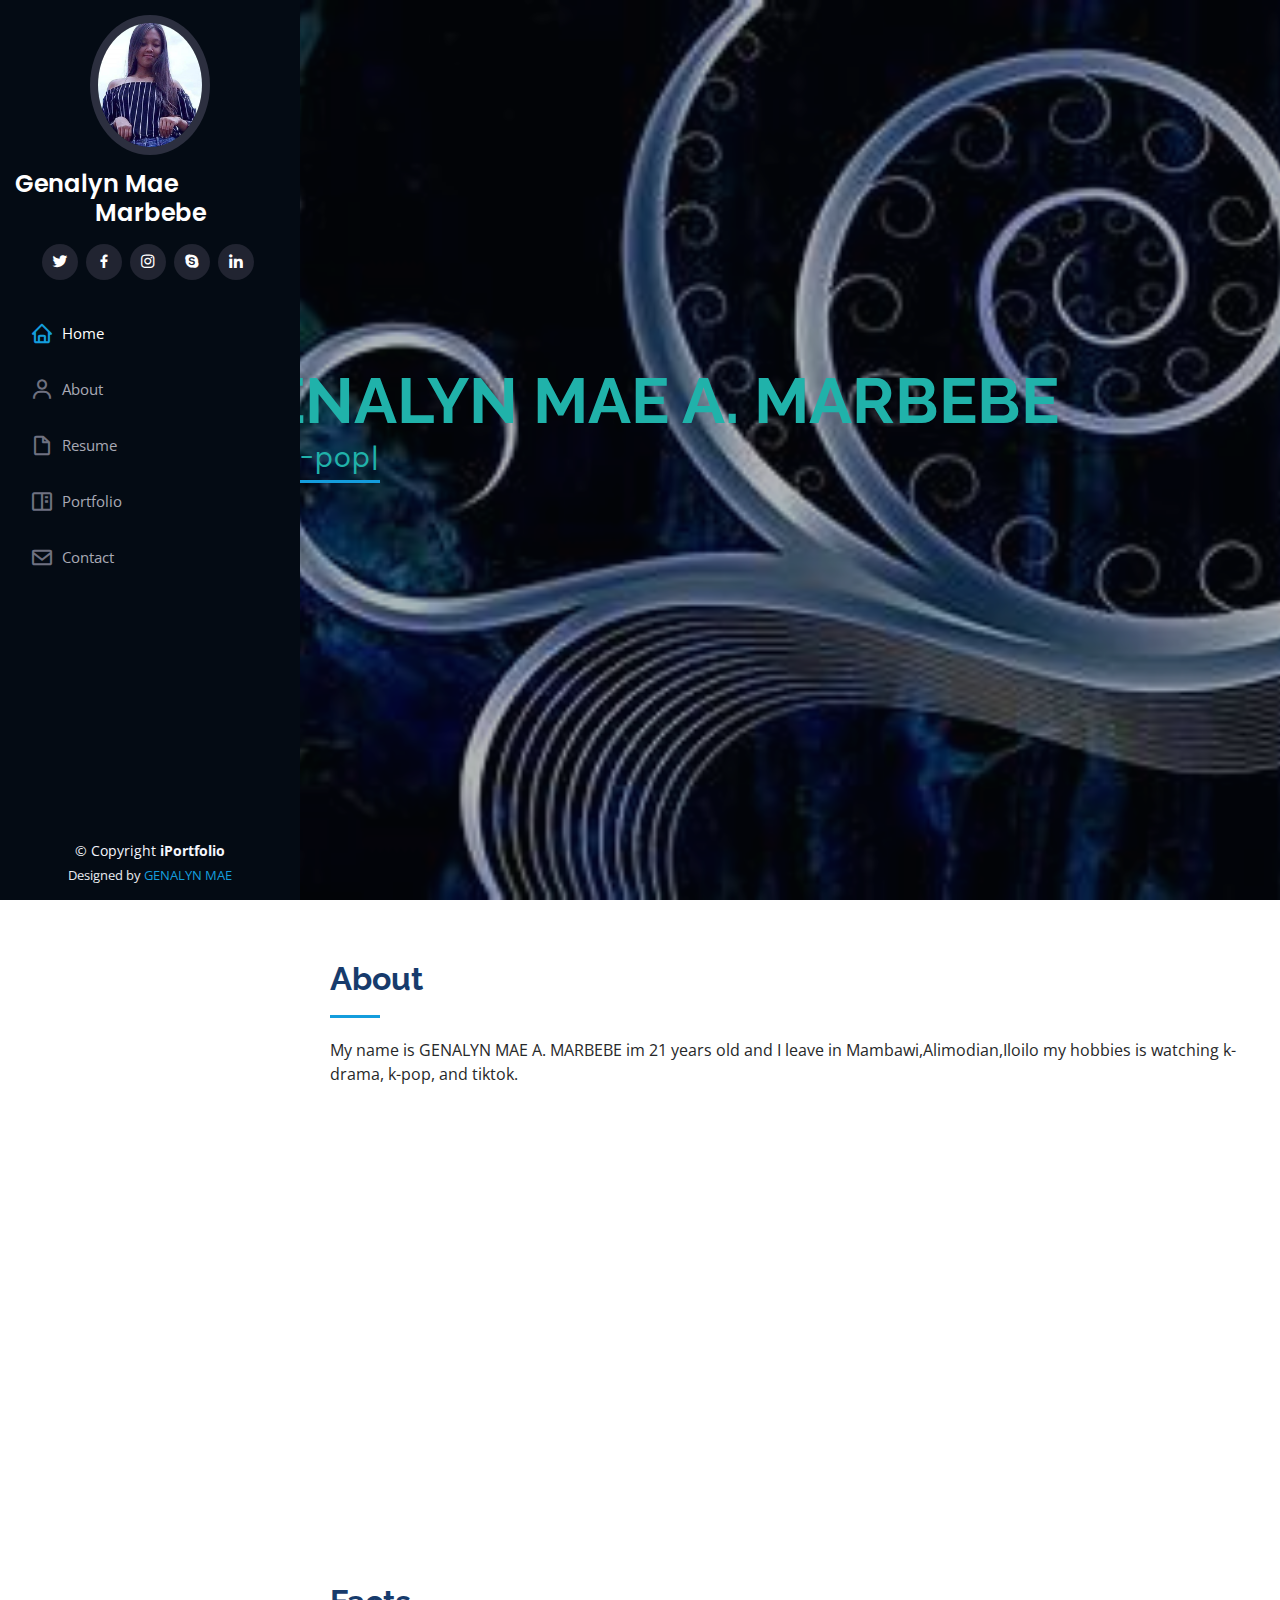
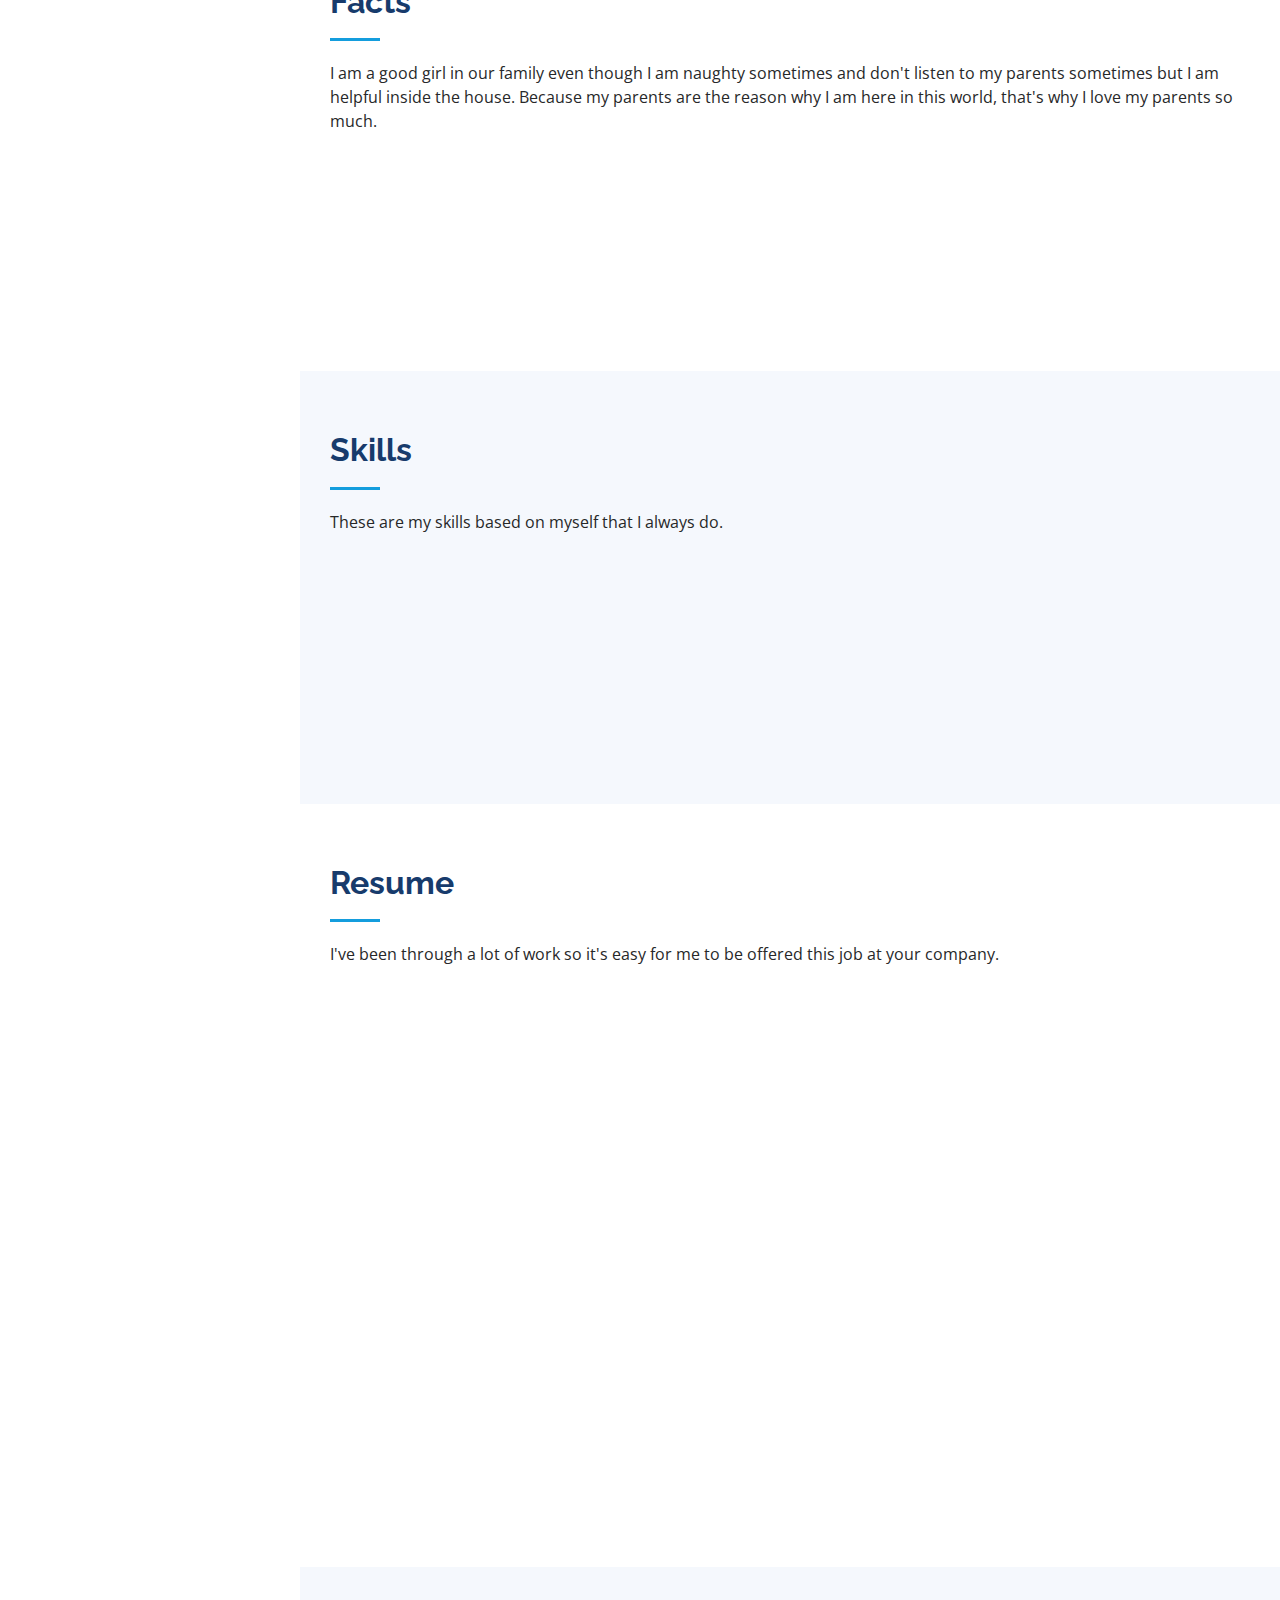
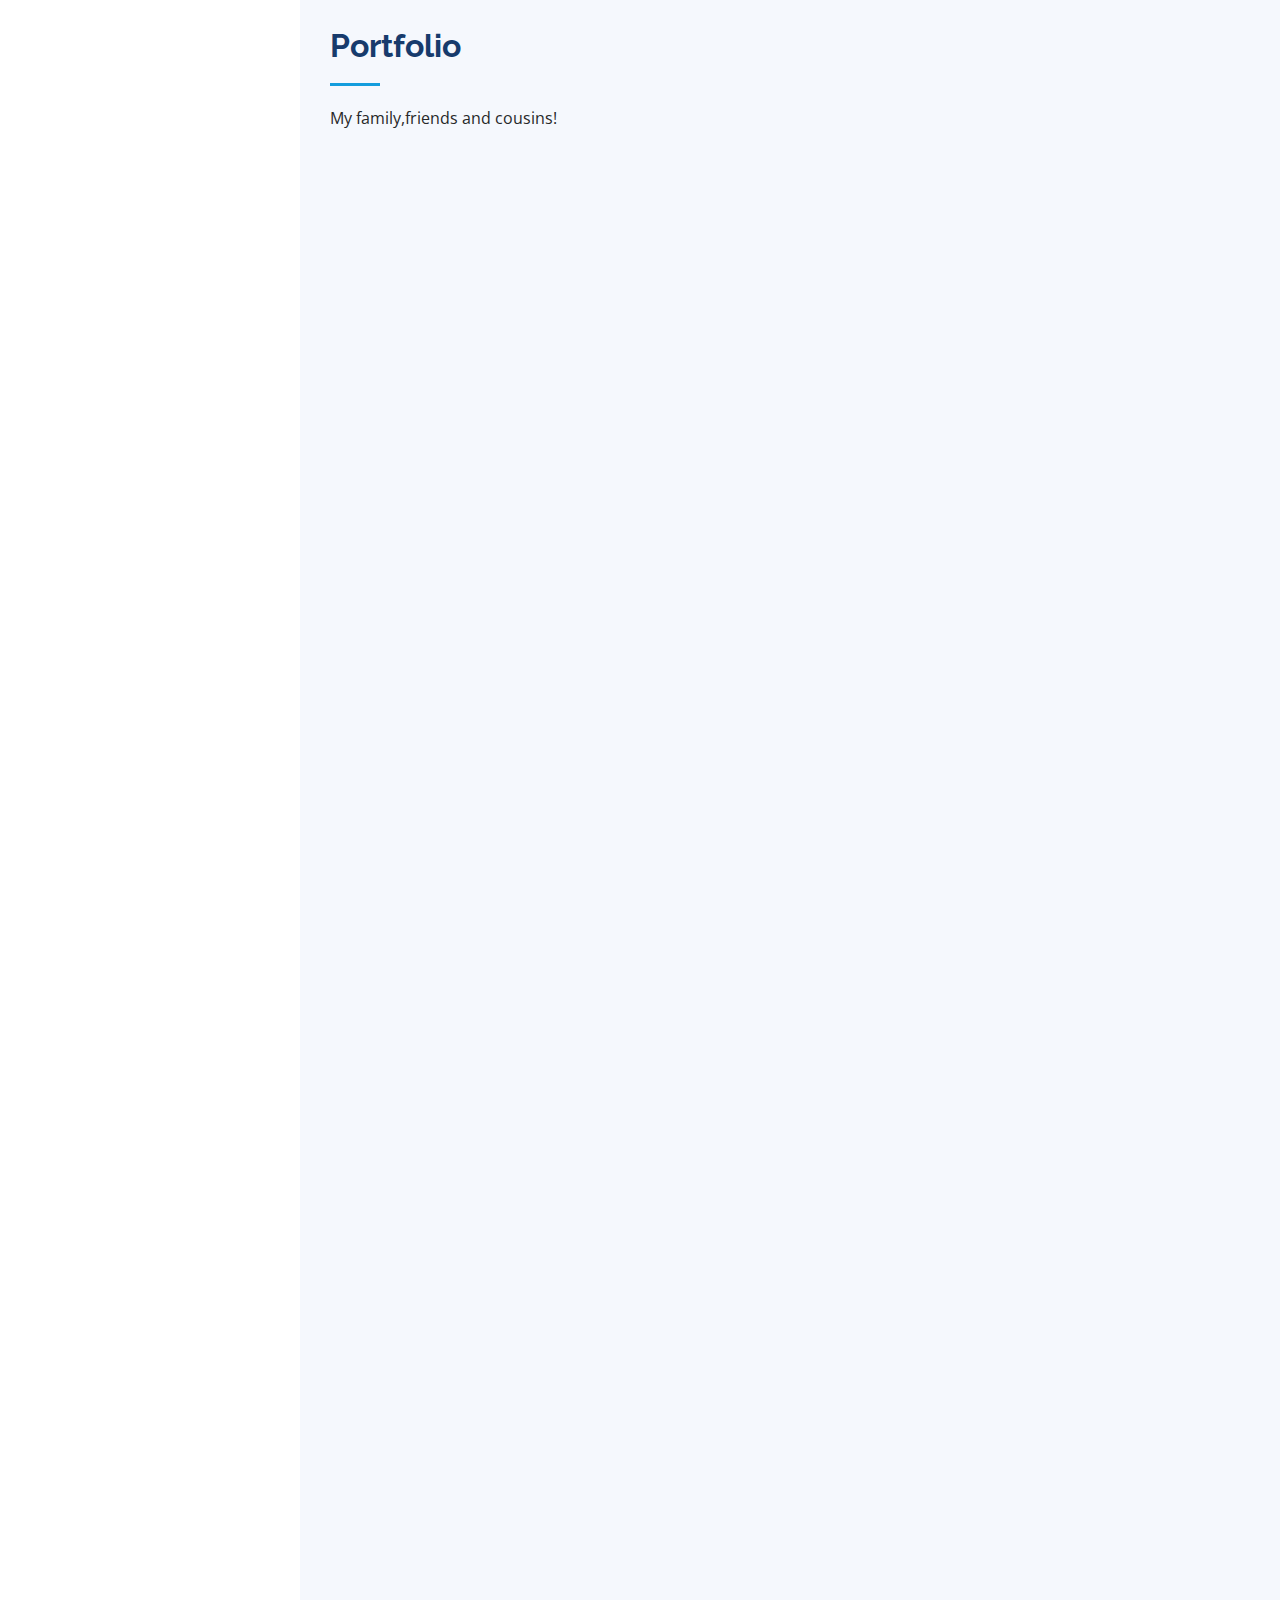
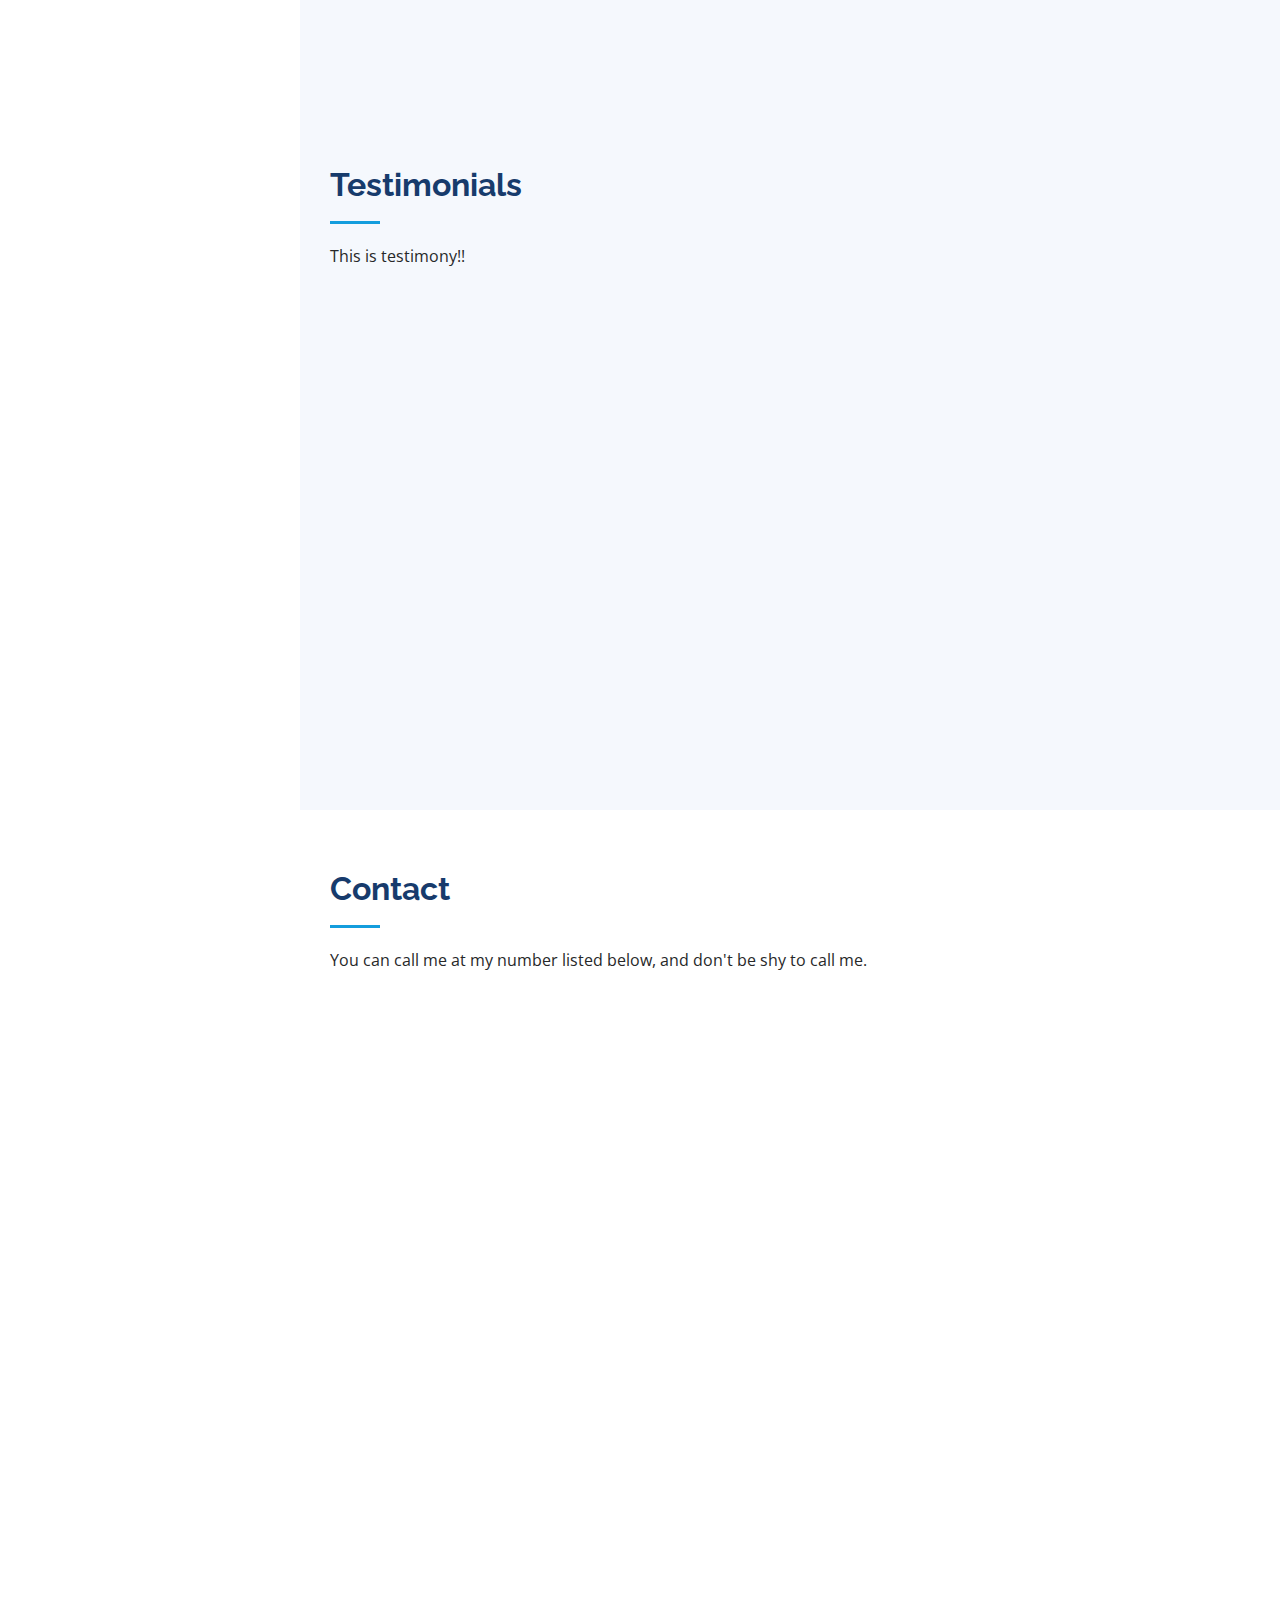
<file: index.html>
<!DOCTYPE html>
<html lang="en">

<head>
  <meta charset="utf-8">
  <meta content="width=device-width, initial-scale=1.0" name="viewport">

  <title>Portfolio</title>
  <meta content="" name="description">
  <meta content="" name="keywords">

  <!-- Favicons -->
  <link href="assets/img/favicon.png" rel="icon">
  <link href="assets/img/apple-touch-icon.png" rel="apple-touch-icon">

  <!-- Google Fonts -->
  <link href="https://fonts.googleapis.com/css?family=Open+Sans:300,300i,400,400i,600,600i,700,700i|Raleway:300,300i,400,400i,500,500i,600,600i,700,700i|Poppins:300,300i,400,400i,500,500i,600,600i,700,700i" rel="stylesheet">

  <!-- Vendor CSS Files -->
  <link href="assets/vendor/aos/aos.css" rel="stylesheet">
  <link href="assets/vendor/bootstrap/css/bootstrap.min.css" rel="stylesheet">
  <link href="assets/vendor/bootstrap-icons/bootstrap-icons.css" rel="stylesheet">
  <link href="assets/vendor/boxicons/css/boxicons.min.css" rel="stylesheet">
  <link href="assets/vendor/glightbox/css/glightbox.min.css" rel="stylesheet">
  <link href="assets/vendor/swiper/swiper-bundle.min.css" rel="stylesheet">

  <!-- Template Main CSS File -->
  <link href="assets/css/style.css" rel="stylesheet">

  <!-- =======================================================
  * Template Name: iPortfolio
  * Updated: Jul 27 2023 with Bootstrap v5.3.1
  * Template URL: https://bootstrapmade.com/iportfolio-bootstrap-portfolio-websites-template/
  * Author: BootstrapMade.com
  * License: https://bootstrapmade.com/license/
  ======================================================== -->
</head>

<body>

  <!-- ======= Mobile nav toggle button ======= -->
  <i class="bi bi-list mobile-nav-toggle d-xl-none"></i>

  <!-- ======= Header ======= -->
  <header id="header">
    <div class="d-flex flex-column">

      <div class="profile">
        <img src="assets/img/e.jpg" alt="" class="img-fluid rounded-circle">
        <h1 class="text-light"><a href="index.html">Genalyn Mae Marbebe</a></h1>
        <div class="social-links mt-3 text-center">
          <a href="#" class="twitter"><i class="bx bxl-twitter"></i></a>
          <a href="#" class="facebook"><i class="bx bxl-facebook"></i></a>
          <a href="#" class="instagram"><i class="bx bxl-instagram"></i></a>
          <a href="#" class="google-plus"><i class="bx bxl-skype"></i></a>
          <a href="#" class="linkedin"><i class="bx bxl-linkedin"></i></a>
        </div>
      </div>

      <nav id="navbar" class="nav-menu navbar">
        <ul>
          <li><a href="#hero" class="nav-link scrollto active"><i class="bx bx-home"></i> <span>Home</span></a></li>
          <li><a href="#about" class="nav-link scrollto"><i class="bx bx-user"></i> <span>About</span></a></li>
          <li><a href="#resume" class="nav-link scrollto"><i class="bx bx-file-blank"></i> <span>Resume</span></a></li>
          <li><a href="#portfolio" class="nav-link scrollto"><i class="bx bx-book-content"></i> <span>Portfolio</span></a></li>
          <li><a href="#contact" class="nav-link scrollto"><i class="bx bx-envelope"></i> <span>Contact</span></a></li>
        </ul>
      </nav><!-- .nav-menu -->
    </div>
  </header><!-- End Header -->

  <!-- ======= Hero Section ======= -->
  <section id="hero" class="d-flex flex-column justify-content-center align-items-center">
    <div class="hero-container" data-aos="fade-in">
      <h1>GENALYN MAE A. MARBEBE</h1>
      <p>I like <span class="typed" data-typed-items="K-pop, K-drama, Cooking"></span></p>
    </div>
  </section><!-- End Hero -->

  <main id="main">

    <!-- ======= About Section ======= -->
    <section id="about" class="about">
      <div class="container">

        <div class="section-title">
          <h2>About</h2>
          <p>My name is GENALYN MAE A. MARBEBE im 21 years old and I leave in Mambawi,Alimodian,Iloilo my hobbies is watching k-drama, k-pop, and tiktok.</p>
        </div>

        <div class="row">
          <div class="col-lg-4" data-aos="fade-right">
            <img src="assets/img/e.jpg" class="img-fluid" alt="">
          </div>
          <div class="col-lg-8 pt-4 pt-lg-0 content" data-aos="fade-left">
            <h3> Web Developer.</h3>
            <p class="fst-italic">
              It is important to take care of the patient, to be followed by the patient, but it will happen at such a time 
              that there is a lot of work and pain.
            </p>
            <div class="row">
              <div class="col-lg-6">
                <ul>
                  <li><i class="bi bi-chevron-right"></i> <strong>Birthday:</strong> <span>9 October 2002</span></li>
                  <li><i class="bi bi-chevron-right"></i> <strong>Website:</strong> <span>www.genalynmae.com</span></li>
                  <li><i class="bi bi-chevron-right"></i> <strong>Phone:</strong> <span>09638048174</span></li>
                  <li><i class="bi bi-chevron-right"></i> <strong>City:</strong> <span>Philippines</span></li>
                </ul>
              </div>
              <div class="col-lg-6">
                <ul>
                  <li><i class="bi bi-chevron-right"></i> <strong>Age:</strong> <span>21</span></li>
                  <li><i class="bi bi-chevron-right"></i> <strong>Year:</strong> <span>3rd year</span></li>
                  <li><i class="bi bi-chevron-right"></i> <strong>PhEmailone:</strong> <span>marbebegenalyn@gamil.com</span></li>
                  <li><i class="bi bi-chevron-right"></i> <strong>Freelance:</strong> <span>Available</span></li>
                </ul>
              </div>
            </div>
            <p>
              I am currently enrolled at PHINMA-UI pursuing a Bachelor of Science in Information Technology program.
            </p>
          </div>
        </div>

      </div>
    </section><!-- End About Section -->

    <!-- ======= Facts Section ======= -->
    <section id="facts" class="facts">
      <div class="container">

        <div class="section-title">
          <h2>Facts</h2>
          <p>I am a good girl in our family even though I am naughty sometimes and don't listen to my parents sometimes but I am helpful inside the house. Because my parents are the reason why I am here in this world, that's why I love my parents so much.</p>
        </div>

        <div class="row no-gutters">

          <div class="col-lg-3 col-md-6 d-md-flex align-items-md-stretch" data-aos="fade-up">
            <div class="count-box">
              <i class="bi bi-emoji-smile"></i>
              <span data-purecounter-start="0" data-purecounter-end="232" data-purecounter-duration="1" class="purecounter"></span>
              <p><strong>Happy Clients</strong> the result </p>
            </div>
          </div>

          <div class="col-lg-3 col-md-6 d-md-flex align-items-md-stretch" data-aos="fade-up" data-aos-delay="100">
            <div class="count-box">
              <i class="bi bi-journal-richtext"></i>
              <span data-purecounter-start="0" data-purecounter-end="521" data-purecounter-duration="1" class="purecounter"></span>
              <p><strong>Projects</strong> get and when </p>
            </div>
          </div>

          <div class="col-lg-3 col-md-6 d-md-flex align-items-md-stretch" data-aos="fade-up" data-aos-delay="200">
            <div class="count-box">
              <i class="bi bi-headset"></i>
              <span data-purecounter-start="0" data-purecounter-end="1453" data-purecounter-duration="1" class="purecounter"></span>
              <p><strong>Hours Of Support</strong> the time </p>
            </div>
          </div>

          <div class="col-lg-3 col-md-6 d-md-flex align-items-md-stretch" data-aos="fade-up" data-aos-delay="300">
            <div class="count-box">
              <i class="bi bi-people"></i>
              <span data-purecounter-start="0" data-purecounter-end="32" data-purecounter-duration="1" class="purecounter"></span>
              <p><strong>Hard Workers</strong> the harsher pain of things </p>
            </div>
          </div>

        </div>

      </div>
    </section><!-- End Facts Section -->

    <!-- ======= Skills Section ======= -->
    <section id="skills" class="skills section-bg">
      <div class="container">

        <div class="section-title">
          <h2>Skills</h2>
          <p>These are my skills based on myself that I always do.</p>
        </div>

        <div class="row skills-content">

          <div class="col-lg-6" data-aos="fade-up">

            <div class="progress">
              <span class="skill"> ACTIVE LISTENER <i class="val">100%</i></span>
              <div class="progress-bar-wrap">
                <div class="progress-bar" role="progressbar" aria-valuenow="100" aria-valuemin="0" aria-valuemax="100"></div>
              </div>
            </div>

            <div class="progress">
              <span class="skill"> Cooking <i class="val">90%</i></span>
              <div class="progress-bar-wrap">
                <div class="progress-bar" role="progressbar" aria-valuenow="90" aria-valuemin="0" aria-valuemax="100"></div>
              </div>
            </div>

            <div class="progress">
              <span class="skill"> DANCING <i class="val">95%</i></span>
              <div class="progress-bar-wrap">
                <div class="progress-bar" role="progressbar" aria-valuenow="75" aria-valuemin="0" aria-valuemax="100"></div>
              </div>
            </div>

          </div>

          <div class="col-lg-6" data-aos="fade-up" data-aos-delay="100">

            <div class="progress">
              <span class="skill"> WATCHING K-DRAMA <i class="val">98%</i></span>
              <div class="progress-bar-wrap">
                <div class="progress-bar" role="progressbar" aria-valuenow="98" aria-valuemin="0" aria-valuemax="100"></div>
              </div>
            </div>

          </div>

        </div>

      </div>
    </section><!-- End Skills Section -->

    <!-- ======= Resume Section ======= -->
    <section id="resume" class="resume">
      <div class="container">

        <div class="section-title">
          <h2>Resume</h2>
          <p> I've been through a lot of work so it's easy for me to be offered this job at your company. </p>
        </div>

        <div class="row">
          <div class="col-lg-6" data-aos="fade-up">
            <h3 class="resume-title">Sumary</h3>
            <div class="resume-item pb-0">
              <h4>Genalyn Mae Marbebe</h4>
              <p><em>I already have experience working in another company as a sales lady in a mall so it is easy for me to work in your company. You will gladly accept me to work for you because the tasks here are not difficult for me.</em></p>
              <ul>
                <li>Brgy. Mambawi Alimodian, Iloilo</li>
                <li>09638048174</li>
                <li>marbebegenalyn@gmail.com</li>
              </ul>
            </div>

            <h3 class="resume-title">Education</h3>
            <div class="resume-item">
              <h4> Web Developer</h4>
              <h5>2021 - 2025</h5>
              <p> Im not profesional but i will motivate my self to do it this and become successful someday. </p>
            </div>
          </div>
          <div class="col-lg-6" data-aos="fade-up" data-aos-delay="100">
            <h3 class="resume-title">Professional Experience</h3>
            <div class="resume-item">
              <p><em> Not yet </em></p>
            </div>
          </div>
        </div>

      </div>
    </section><!-- End Resume Section -->

    <!-- ======= Portfolio Section ======= -->
    <section id="portfolio" class="portfolio section-bg">
      <div class="container">

        <div class="section-title">
          <h2>Portfolio</h2>
          <p> My family,friends and cousins! </p>
        </div>

        <div class="row" data-aos="fade-up">
          <div class="col-lg-12 d-flex justify-content-center">
            <ul id="portfolio-flters">
              <li data-filter="*" class="filter-active">All</li>
              <li data-filter=".filter-app">Friends</li>
              <li data-filter=".filter-card">Family</li>
              <li data-filter=".filter-web">Cousins</li>
            </ul>
          </div>
        </div>

        <div class="row portfolio-container" data-aos="fade-up" data-aos-delay="100">

          <div class="col-lg-4 col-md-6 portfolio-item filter-app">
            <div class="portfolio-wrap">
              <img src="assets/img/portfolio/fr.jpg" class="img-fluid" alt="">
              <div class="portfolio-links">
                <a href="assets/img/portfolio/fr.jpg" data-gallery="portfolioGallery" class="portfolio-lightbox" title="App 1"><i class="bx bx-plus"></i></a>
                <a href="portfolio-details.html" title="More Details"><i class="bx bx-link"></i></a>
              </div>
            </div>
          </div>

          <div class="col-lg-4 col-md-6 portfolio-item filter-web">
            <div class="portfolio-wrap">
              <img src="assets/img/portfolio/c2.jpg" class="img-fluid" alt="">
              <div class="portfolio-links">
                <a href="assets/img/portfolio/c2.jpg" data-gallery="portfolioGallery" class="portfolio-lightbox" title="Web 3"><i class="bx bx-plus"></i></a>
                <a href="portfolio-details.html" title="More Details"><i class="bx bx-link"></i></a>
              </div>
            </div>
          </div>

          <div class="col-lg-4 col-md-6 portfolio-item filter-app">
            <div class="portfolio-wrap">
              <img src="assets/img/portfolio/fr3.jpg" class="img-fluid" alt="">
              <div class="portfolio-links">
                <a href="assets/img/portfolio/fr3.jpg" data-gallery="portfolioGallery" class="portfolio-lightbox" title="App 2"><i class="bx bx-plus"></i></a>
                <a href="portfolio-details.html" title="More Details"><i class="bx bx-link"></i></a>
              </div>
            </div>
          </div>

          <div class="col-lg-4 col-md-6 portfolio-item filter-card">
            <div class="portfolio-wrap">
              <img src="assets/img/portfolio/ev.jpg" class="img-fluid" alt="">
              <div class="portfolio-links">
                <a href="assets/img/portfolio/ev.jpg" data-gallery="portfolioGallery" class="portfolio-lightbox" title="Card 2"><i class="bx bx-plus"></i></a>
                <a href="portfolio-details.html" title="More Details"><i class="bx bx-link"></i></a>
              </div>
            </div>
          </div>

          <div class="col-lg-4 col-md-6 portfolio-item filter-web">
            <div class="portfolio-wrap">
              <img src="assets/img/portfolio/c.jpg" class="img-fluid" alt="">
              <div class="portfolio-links">
                <a href="assets/img/portfolio/c.jpg" data-gallery="portfolioGallery" class="portfolio-lightbox" title="Web 2"><i class="bx bx-plus"></i></a>
                <a href="portfolio-details.html" title="More Details"><i class="bx bx-link"></i></a>
              </div>
            </div>
          </div>

          <div class="col-lg-4 col-md-6 portfolio-item filter-app">
            <div class="portfolio-wrap">
              <img src="assets/img/portfolio/fr3.jpg" class="img-fluid" alt="">
              <div class="portfolio-links">
                <a href="assets/img/portfolio/fr3.jpg" data-gallery="portfolioGallery" class="portfolio-lightbox" title="App 3"><i class="bx bx-plus"></i></a>
                <a href="portfolio-details.html" title="More Details"><i class="bx bx-link"></i></a>
              </div>
            </div>
          </div>

          <div class="col-lg-4 col-md-6 portfolio-item filter-card">
            <div class="portfolio-wrap">
              <img src="assets/img/portfolio/ev2.jpg" class="img-fluid" alt="">
              <div class="portfolio-links">
                <a href="assets/img/portfolio/ev2.jpg" data-gallery="portfolioGallery" class="portfolio-lightbox" title="Card 1"><i class="bx bx-plus"></i></a>
                <a href="portfolio-details.html" title="More Details"><i class="bx bx-link"></i></a>
              </div>
            </div>
          </div>

          <div class="col-lg-4 col-md-6 portfolio-item filter-card">
            <div class="portfolio-wrap">
              <img src="assets/img/portfolio/ev3.jpg" class="img-fluid" alt="">
              <div class="portfolio-links">
                <a href="assets/img/portfolio/ev3.jpg" data-gallery="portfolioGallery" class="portfolio-lightbox" title="Card 3"><i class="bx bx-plus"></i></a>
                <a href="portfolio-details.html" title="More Details"><i class="bx bx-link"></i></a>
              </div>
            </div>
          </div>

          <div class="col-lg-4 col-md-6 portfolio-item filter-web">
            <div class="portfolio-wrap">
              <img src="assets/img/portfolio/c1.jpg" class="img-fluid" alt="">
              <div class="portfolio-links">
                <a href="assets/img/portfolio/c1.jpg" data-gallery="portfolioGallery" class="portfolio-lightbox" title="Web 3"><i class="bx bx-plus"></i></a>
                <a href="portfolio-details.html" title="More Details"><i class="bx bx-link"></i></a>
              </div>
            </div>
          </div>

        </div>

      </div>
    </section><!-- End Portfolio Section -->

    <!-- ======= Testimonials Section ======= -->
    <section id="testimonials" class="testimonials section-bg">
      <div class="container">

        <div class="section-title">
          <h2>Testimonials</h2>
          <p>This is testimony!!</p>
        </div>

        <div class="testimonials-slider swiper" data-aos="fade-up" data-aos-delay="100">
          <div class="swiper-wrapper">

            <div class="swiper-slide">
              <div class="testimonial-item" data-aos="fade-up">
                <p>
                  <i class="bx bxs-quote-alt-left quote-icon-left"></i>
                  For the target group, the result is worth taking care of until the airline takes over. The accusers, however, need that, and need some discipline. Some faintness, but always a smile.
                  <i class="bx bxs-quote-alt-right quote-icon-right"></i>
                </p>
                <img src="assets/img/testimonials/p1.jpg" class="testimonial-img" alt="">
                <h3>Eudelyn</h3>
                <h4>Ceo &amp; Founder</h4>
              </div>
            </div><!-- End testimonial item -->

            <div class="swiper-slide">
              <div class="testimonial-item" data-aos="fade-up" data-aos-delay="100">
                <p>
                  <i class="bx bxs-quote-alt-left quote-icon-left"></i>
                  Export time, however, I was for the evils of the evils that I was going to be angry with the effort that I was going to be the one who was the one who was going to be the one who wanted to be.
                  <i class="bx bxs-quote-alt-right quote-icon-right"></i>
                </p>
                <img src="assets/img/testimonials/p2.jpg" class="testimonial-img" alt="">
                <h3>Berlene</h3>
                <h4>Designer</h4>
              </div>
            </div><!-- End testimonial item -->

            <div class="swiper-slide">
              <div class="testimonial-item" data-aos="fade-up" data-aos-delay="200">
                <p>
                  <i class="bx bxs-quote-alt-left quote-icon-left"></i>
                  For if I did not export a hair from your house, which are great, none of which I would bring to your house for a short time, I would have been my home, or I would have been the smallest.
                  <i class="bx bxs-quote-alt-right quote-icon-right"></i>
                </p>
                <img src="assets/img/testimonials/p3.jpg" class="testimonial-img" alt="">
                <h3>Sife</h3>
                <h4>Store Owner</h4>
              </div>
            </div><!-- End testimonial item -->

            <div class="swiper-slide">
              <div class="testimonial-item" data-aos="fade-up" data-aos-delay="300">
                <p>
                  <i class="bx bxs-quote-alt-left quote-icon-left"></i>
                  For I was fleeing from the pain of pain, there is no fault in the export of many.
                  <i class="bx bxs-quote-alt-right quote-icon-right"></i>
                </p>
                <img src="assets/img/testimonials/p4.jpg" class="testimonial-img" alt="">
                <h3>Mecca</h3>
                <h4>Freelancer</h4>
              </div>
            </div><!-- End testimonial item -->

            <div class="swiper-slide">
              <div class="testimonial-item" data-aos="fade-up" data-aos-delay="400">
                <p>
                  <i class="bx bxs-quote-alt-left quote-icon-left"></i>
                  Who are some of them whom I will read?
                  <i class="bx bxs-quote-alt-right quote-icon-right"></i>
                </p>
                <img src="assets/img/testimonials/p5.jpg" class="testimonial-img" alt="">
                <h3>Dynalyn</h3>
                <h4>Entrepreneur</h4>
              </div>
            </div><!-- End testimonial item -->

          </div>
          <div class="swiper-pagination"></div>
        </div>

      </div>
    </section><!-- End Testimonials Section -->

    <!-- ======= Contact Section ======= -->
    <section id="contact" class="contact">
      <div class="container">

        <div class="section-title">
          <h2>Contact</h2>
          <p>You can call me at my number listed below, and don't be shy to call me.</p>
        </div>

        <div class="row" data-aos="fade-in">

          <div class="col-lg-5 d-flex align-items-stretch">
            <div class="info">
              <div class="address">
                <i class="bi bi-geo-alt"></i>
                <h4>Location:</h4>
                <p>Brgy.Mambawi Alimodian,Iloilo</p>
              </div>

              <div class="email">
                <i class="bi bi-envelope"></i>
                <h4>Email:</h4>
                <p>marbebegenalyn@gmail.com</p>
              </div>

              <div class="phone">
                <i class="bi bi-phone"></i>
                <h4>Call:</h4>
                <p>09638048174</p>
              </div>

              <iframe src="https://www.google.com/maps/embed?pb=!1m14!1m8!1m3!1d12097.433213460943!2d-74.0062269!3d40.7101282!3m2!1i1024!2i768!4f13.1!3m3!1m2!1s0x0%3A0xb89d1fe6bc499443!2sDowntown+Conference+Center!5e0!3m2!1smk!2sbg!4v1539943755621" frameborder="0" style="border:0; width: 100%; height: 290px;" allowfullscreen></iframe>
            </div>

          </div>

          <div class="col-lg-7 mt-5 mt-lg-0 d-flex align-items-stretch">
            <form action="forms/contact.php" method="post" role="form" class="php-email-form">
              <div class="row">
                <div class="form-group col-md-6">
                  <label for="name">Your Name</label>
                  <input type="text" name="name" class="form-control" id="name" required>
                </div>
                <div class="form-group col-md-6">
                  <label for="name">Your Email</label>
                  <input type="email" class="form-control" name="email" id="email" required>
                </div>
              </div>
              <div class="form-group">
                <label for="name">Subject</label>
                <input type="text" class="form-control" name="subject" id="subject" required>
              </div>
              <div class="form-group">
                <label for="name">Message</label>
                <textarea class="form-control" name="message" rows="10" required></textarea>
              </div>
              <div class="my-3">
                <div class="loading">Loading</div>
                <div class="error-message"></div>
                <div class="sent-message">Your message has been sent. Thank you!</div>
              </div>
              <div class="text-center"><button type="submit">Send Message</button></div>
            </form>
          </div>

        </div>

      </div>
    </section><!-- End Contact Section -->

  </main><!-- End #main -->

  <!-- ======= Footer ======= -->
  <footer id="footer">
    <div class="container">
      <div class="copyright">
        &copy; Copyright <strong><span>iPortfolio</span></strong>
      </div>
      <div class="credits">
        <!-- All the links in the footer should remain intact. -->
        <!-- You can delete the links only if you purchased the pro version. -->
        <!-- Licensing information: https://bootstrapmade.com/license/ -->
        <!-- Purchase the pro version with working PHP/AJAX contact form: https://bootstrapmade.com/iportfolio-bootstrap-portfolio-websites-template/ -->
        Designed by <a href="https://bootstrapmade.com/">GENALYN MAE</a>
      </div>
    </div>
  </footer><!-- End  Footer -->

  <a href="#" class="back-to-top d-flex align-items-center justify-content-center"><i class="bi bi-arrow-up-short"></i></a>

  <!-- Vendor JS Files -->
  <script src="assets/vendor/purecounter/purecounter_vanilla.js"></script>
  <script src="assets/vendor/aos/aos.js"></script>
  <script src="assets/vendor/bootstrap/js/bootstrap.bundle.min.js"></script>
  <script src="assets/vendor/glightbox/js/glightbox.min.js"></script>
  <script src="assets/vendor/isotope-layout/isotope.pkgd.min.js"></script>
  <script src="assets/vendor/swiper/swiper-bundle.min.js"></script>
  <script src="assets/vendor/typed.js/typed.umd.js"></script>
  <script src="assets/vendor/waypoints/noframework.waypoints.js"></script>
  <script src="assets/vendor/php-email-form/validate.js"></script>

  <!-- Template Main JS File -->
  <script src="assets/js/main.js"></script>

</body>

</html>
</file>
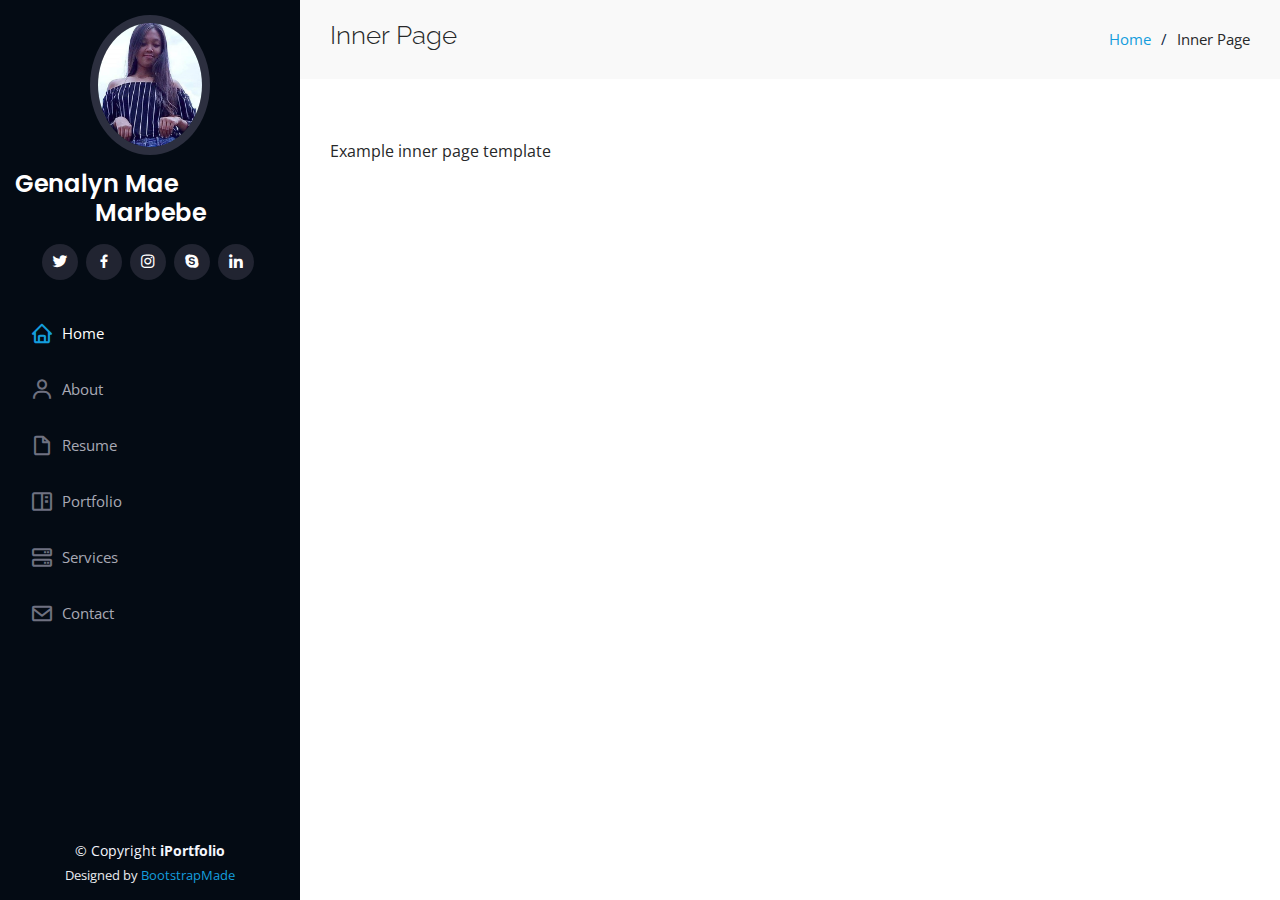
<file: inner-page.html>
<!DOCTYPE html>
<html lang="en">

<head>
  <meta charset="utf-8">
  <meta content="width=device-width, initial-scale=1.0" name="viewport">

  <title>Inner Page - iPortfolio Bootstrap Template</title>
  <meta content="" name="description">
  <meta content="" name="keywords">

  <!-- Favicons -->
  <link href="assets/img/favicon.png" rel="icon">
  <link href="assets/img/apple-touch-icon.png" rel="apple-touch-icon">

  <!-- Google Fonts -->
  <link href="https://fonts.googleapis.com/css?family=Open+Sans:300,300i,400,400i,600,600i,700,700i|Raleway:300,300i,400,400i,500,500i,600,600i,700,700i|Poppins:300,300i,400,400i,500,500i,600,600i,700,700i" rel="stylesheet">

  <!-- Vendor CSS Files -->
  <link href="assets/vendor/aos/aos.css" rel="stylesheet">
  <link href="assets/vendor/bootstrap/css/bootstrap.min.css" rel="stylesheet">
  <link href="assets/vendor/bootstrap-icons/bootstrap-icons.css" rel="stylesheet">
  <link href="assets/vendor/boxicons/css/boxicons.min.css" rel="stylesheet">
  <link href="assets/vendor/glightbox/css/glightbox.min.css" rel="stylesheet">
  <link href="assets/vendor/swiper/swiper-bundle.min.css" rel="stylesheet">

  <!-- Template Main CSS File -->
  <link href="assets/css/style.css" rel="stylesheet">

  <!-- =======================================================
  * Template Name: iPortfolio
  * Updated: Jul 27 2023 with Bootstrap v5.3.1
  * Template URL: https://bootstrapmade.com/iportfolio-bootstrap-portfolio-websites-template/
  * Author: BootstrapMade.com
  * License: https://bootstrapmade.com/license/
  ======================================================== -->
</head>

<body>

  <!-- ======= Mobile nav toggle button ======= -->
  <i class="bi bi-list mobile-nav-toggle d-xl-none"></i>

  <!-- ======= Header ======= -->
  <header id="header">
    <div class="d-flex flex-column">

      <div class="profile">
        <img src="assets/img/e.jpg" alt="" class="img-fluid rounded-circle">
        <h1 class="text-light"><a href="index.html">Genalyn Mae Marbebe</a></h1>
        <div class="social-links mt-3 text-center">
          <a href="#" class="twitter"><i class="bx bxl-twitter"></i></a>
          <a href="#" class="facebook"><i class="bx bxl-facebook"></i></a>
          <a href="#" class="instagram"><i class="bx bxl-instagram"></i></a>
          <a href="#" class="google-plus"><i class="bx bxl-skype"></i></a>
          <a href="#" class="linkedin"><i class="bx bxl-linkedin"></i></a>
        </div>
      </div>

      <nav id="navbar" class="nav-menu navbar">
        <ul>
          <li><a href="#hero" class="nav-link scrollto active"><i class="bx bx-home"></i> <span>Home</span></a></li>
          <li><a href="#about" class="nav-link scrollto"><i class="bx bx-user"></i> <span>About</span></a></li>
          <li><a href="#resume" class="nav-link scrollto"><i class="bx bx-file-blank"></i> <span>Resume</span></a></li>
          <li><a href="#portfolio" class="nav-link scrollto"><i class="bx bx-book-content"></i> <span>Portfolio</span></a></li>
          <li><a href="#services" class="nav-link scrollto"><i class="bx bx-server"></i> <span>Services</span></a></li>
          <li><a href="#contact" class="nav-link scrollto"><i class="bx bx-envelope"></i> <span>Contact</span></a></li>
        </ul>
      </nav><!-- .nav-menu -->
    </div>
  </header><!-- End Header -->

  <main id="main">

    <!-- ======= Breadcrumbs ======= -->
    <section class="breadcrumbs">
      <div class="container">

        <div class="d-flex justify-content-between align-items-center">
          <h2>Inner Page</h2>
          <ol>
            <li><a href="index.html">Home</a></li>
            <li>Inner Page</li>
          </ol>
        </div>

      </div>
    </section><!-- End Breadcrumbs -->

    <section class="inner-page">
      <div class="container">
        <p>
          Example inner page template
        </p>
      </div>
    </section>

  </main><!-- End #main -->

  <!-- ======= Footer ======= -->
  <footer id="footer">
    <div class="container">
      <div class="copyright">
        &copy; Copyright <strong><span>iPortfolio</span></strong>
      </div>
      <div class="credits">
        <!-- All the links in the footer should remain intact. -->
        <!-- You can delete the links only if you purchased the pro version. -->
        <!-- Licensing information: https://bootstrapmade.com/license/ -->
        <!-- Purchase the pro version with working PHP/AJAX contact form: https://bootstrapmade.com/iportfolio-bootstrap-portfolio-websites-template/ -->
        Designed by <a href="https://bootstrapmade.com/">BootstrapMade</a>
      </div>
    </div>
  </footer><!-- End  Footer -->

  <a href="#" class="back-to-top d-flex align-items-center justify-content-center"><i class="bi bi-arrow-up-short"></i></a>

  <!-- Vendor JS Files -->
  <script src="assets/vendor/purecounter/purecounter_vanilla.js"></script>
  <script src="assets/vendor/aos/aos.js"></script>
  <script src="assets/vendor/bootstrap/js/bootstrap.bundle.min.js"></script>
  <script src="assets/vendor/glightbox/js/glightbox.min.js"></script>
  <script src="assets/vendor/isotope-layout/isotope.pkgd.min.js"></script>
  <script src="assets/vendor/swiper/swiper-bundle.min.js"></script>
  <script src="assets/vendor/typed.js/typed.umd.js"></script>
  <script src="assets/vendor/waypoints/noframework.waypoints.js"></script>
  <script src="assets/vendor/php-email-form/validate.js"></script>

  <!-- Template Main JS File -->
  <script src="assets/js/main.js"></script>

</body>

</html>
</file>
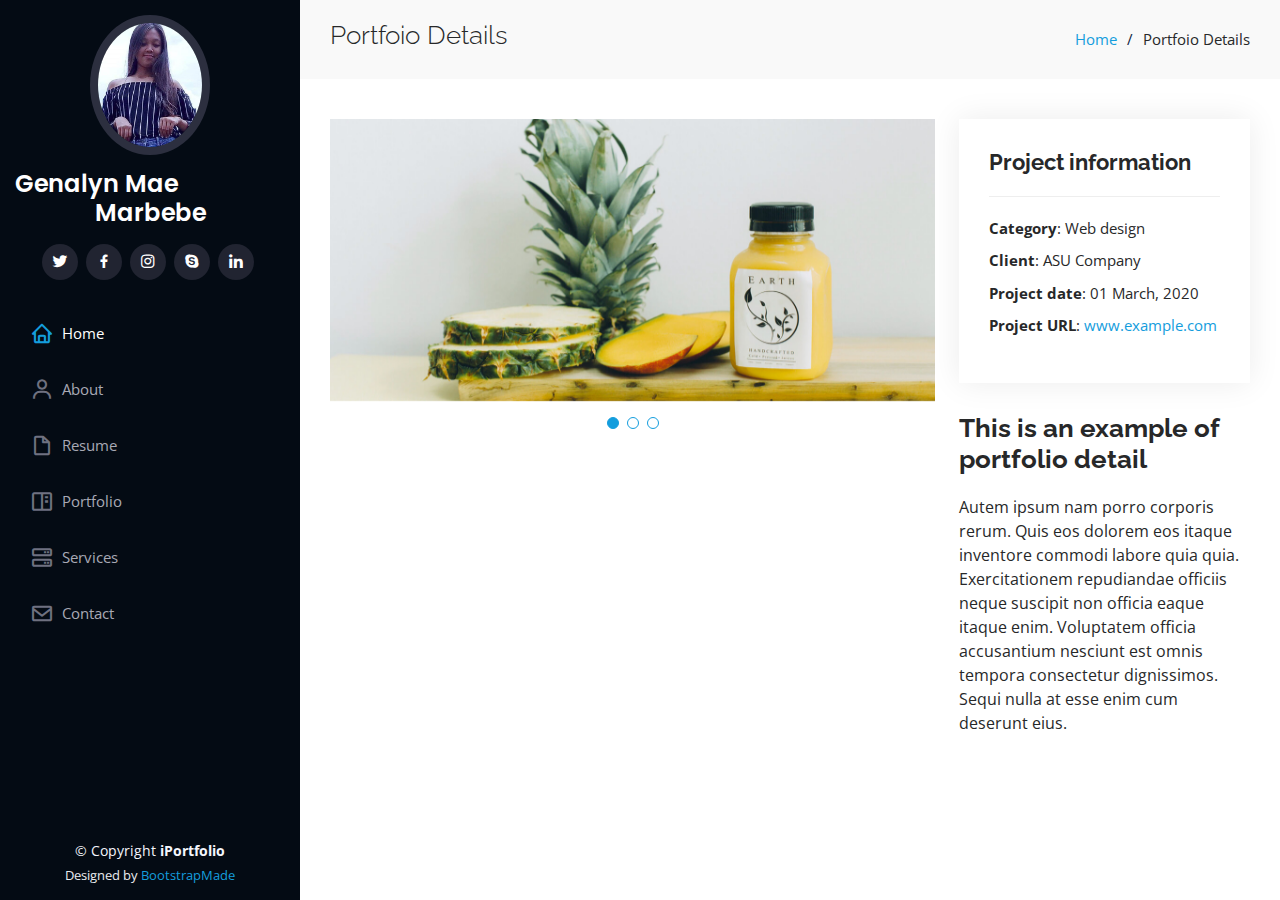
<file: portfolio-details.html>
<!DOCTYPE html>
<html lang="en">

<head>
  <meta charset="utf-8">
  <meta content="width=device-width, initial-scale=1.0" name="viewport">

  <title>Portfolio Details - iPortfolio Bootstrap Template</title>
  <meta content="" name="description">
  <meta content="" name="keywords">

  <!-- Favicons -->
  <link href="assets/img/favicon.png" rel="icon">
  <link href="assets/img/apple-touch-icon.png" rel="apple-touch-icon">

  <!-- Google Fonts -->
  <link href="https://fonts.googleapis.com/css?family=Open+Sans:300,300i,400,400i,600,600i,700,700i|Raleway:300,300i,400,400i,500,500i,600,600i,700,700i|Poppins:300,300i,400,400i,500,500i,600,600i,700,700i" rel="stylesheet">

  <!-- Vendor CSS Files -->
  <link href="assets/vendor/aos/aos.css" rel="stylesheet">
  <link href="assets/vendor/bootstrap/css/bootstrap.min.css" rel="stylesheet">
  <link href="assets/vendor/bootstrap-icons/bootstrap-icons.css" rel="stylesheet">
  <link href="assets/vendor/boxicons/css/boxicons.min.css" rel="stylesheet">
  <link href="assets/vendor/glightbox/css/glightbox.min.css" rel="stylesheet">
  <link href="assets/vendor/swiper/swiper-bundle.min.css" rel="stylesheet">

  <!-- Template Main CSS File -->
  <link href="assets/css/style.css" rel="stylesheet">

  <!-- =======================================================
  * Template Name: iPortfolio
  * Updated: Jul 27 2023 with Bootstrap v5.3.1
  * Template URL: https://bootstrapmade.com/iportfolio-bootstrap-portfolio-websites-template/
  * Author: BootstrapMade.com
  * License: https://bootstrapmade.com/license/
  ======================================================== -->
</head>

<body>

  <!-- ======= Mobile nav toggle button ======= -->
  <i class="bi bi-list mobile-nav-toggle d-xl-none"></i>

  <!-- ======= Header ======= -->
  <header id="header">
    <div class="d-flex flex-column">

      <div class="profile">
        <img src="assets/img/e.jpg" alt="" class="img-fluid rounded-circle">
        <h1 class="text-light"><a href="index.html">Genalyn Mae Marbebe</a></h1>
        <div class="social-links mt-3 text-center">
          <a href="#" class="twitter"><i class="bx bxl-twitter"></i></a>
          <a href="#" class="facebook"><i class="bx bxl-facebook"></i></a>
          <a href="#" class="instagram"><i class="bx bxl-instagram"></i></a>
          <a href="#" class="google-plus"><i class="bx bxl-skype"></i></a>
          <a href="#" class="linkedin"><i class="bx bxl-linkedin"></i></a>
        </div>
      </div>

      <nav id="navbar" class="nav-menu navbar">
        <ul>
          <li><a href="#hero" class="nav-link scrollto active"><i class="bx bx-home"></i> <span>Home</span></a></li>
          <li><a href="#about" class="nav-link scrollto"><i class="bx bx-user"></i> <span>About</span></a></li>
          <li><a href="#resume" class="nav-link scrollto"><i class="bx bx-file-blank"></i> <span>Resume</span></a></li>
          <li><a href="#portfolio" class="nav-link scrollto"><i class="bx bx-book-content"></i> <span>Portfolio</span></a></li>
          <li><a href="#services" class="nav-link scrollto"><i class="bx bx-server"></i> <span>Services</span></a></li>
          <li><a href="#contact" class="nav-link scrollto"><i class="bx bx-envelope"></i> <span>Contact</span></a></li>
        </ul>
      </nav><!-- .nav-menu -->
    </div>
  </header><!-- End Header -->

  <main id="main">

    <!-- ======= Breadcrumbs ======= -->
    <section id="breadcrumbs" class="breadcrumbs">
      <div class="container">

        <div class="d-flex justify-content-between align-items-center">
          <h2>Portfoio Details</h2>
          <ol>
            <li><a href="index.html">Home</a></li>
            <li>Portfoio Details</li>
          </ol>
        </div>

      </div>
    </section><!-- End Breadcrumbs -->

    <!-- ======= Portfolio Details Section ======= -->
    <section id="portfolio-details" class="portfolio-details">
      <div class="container">

        <div class="row gy-4">

          <div class="col-lg-8">
            <div class="portfolio-details-slider swiper">
              <div class="swiper-wrapper align-items-center">

                <div class="swiper-slide">
                  <img src="assets/img/portfolio/portfolio-details-1.jpg" alt="">
                </div>

                <div class="swiper-slide">
                  <img src="assets/img/portfolio/portfolio-details-2.jpg" alt="">
                </div>

                <div class="swiper-slide">
                  <img src="assets/img/portfolio/portfolio-details-3.jpg" alt="">
                </div>

              </div>
              <div class="swiper-pagination"></div>
            </div>
          </div>

          <div class="col-lg-4">
            <div class="portfolio-info">
              <h3>Project information</h3>
              <ul>
                <li><strong>Category</strong>: Web design</li>
                <li><strong>Client</strong>: ASU Company</li>
                <li><strong>Project date</strong>: 01 March, 2020</li>
                <li><strong>Project URL</strong>: <a href="#">www.example.com</a></li>
              </ul>
            </div>
            <div class="portfolio-description">
              <h2>This is an example of portfolio detail</h2>
              <p>
                Autem ipsum nam porro corporis rerum. Quis eos dolorem eos itaque inventore commodi labore quia quia. Exercitationem repudiandae officiis neque suscipit non officia eaque itaque enim. Voluptatem officia accusantium nesciunt est omnis tempora consectetur dignissimos. Sequi nulla at esse enim cum deserunt eius.
              </p>
            </div>
          </div>

        </div>

      </div>
    </section><!-- End Portfolio Details Section -->

  </main><!-- End #main -->

  <!-- ======= Footer ======= -->
  <footer id="footer">
    <div class="container">
      <div class="copyright">
        &copy; Copyright <strong><span>iPortfolio</span></strong>
      </div>
      <div class="credits">
        <!-- All the links in the footer should remain intact. -->
        <!-- You can delete the links only if you purchased the pro version. -->
        <!-- Licensing information: https://bootstrapmade.com/license/ -->
        <!-- Purchase the pro version with working PHP/AJAX contact form: https://bootstrapmade.com/iportfolio-bootstrap-portfolio-websites-template/ -->
        Designed by <a href="https://bootstrapmade.com/">BootstrapMade</a>
      </div>
    </div>
  </footer><!-- End  Footer -->

  <a href="#" class="back-to-top d-flex align-items-center justify-content-center"><i class="bi bi-arrow-up-short"></i></a>

  <!-- Vendor JS Files -->
  <script src="assets/vendor/purecounter/purecounter_vanilla.js"></script>
  <script src="assets/vendor/aos/aos.js"></script>
  <script src="assets/vendor/bootstrap/js/bootstrap.bundle.min.js"></script>
  <script src="assets/vendor/glightbox/js/glightbox.min.js"></script>
  <script src="assets/vendor/isotope-layout/isotope.pkgd.min.js"></script>
  <script src="assets/vendor/swiper/swiper-bundle.min.js"></script>
  <script src="assets/vendor/typed.js/typed.umd.js"></script>
  <script src="assets/vendor/waypoints/noframework.waypoints.js"></script>
  <script src="assets/vendor/php-email-form/validate.js"></script>

  <!-- Template Main JS File -->
  <script src="assets/js/main.js"></script>

</body>

</html>
</file>
<file: assets/css/style.css>
/**
* Template Name: iPortfolio
* Updated: Jul 27 2023 with Bootstrap v5.3.1
* Template URL: https://bootstrapmade.com/iportfolio-bootstrap-portfolio-websites-template/
* Author: BootstrapMade.com
* License: https://bootstrapmade.com/license/
*/

/*--------------------------------------------------------------
# General
--------------------------------------------------------------*/
body {
  font-family: "Open Sans", sans-serif;
  color: #272829;
}

a {
  color: #149ddd;
  text-decoration: none;
}

a:hover {
  color: #37b3ed;
  text-decoration: none;
}

h1,
h2,
h3,
h4,
h5,
h6 {
  font-family: "Raleway", sans-serif;
}

/*--------------------------------------------------------------
# Back to top button
--------------------------------------------------------------*/
.back-to-top {
  position: fixed;
  visibility: hidden;
  opacity: 0;
  right: 15px;
  bottom: 15px;
  z-index: 996;
  background: #149ddd;
  width: 40px;
  height: 40px;
  border-radius: 50px;
  transition: all 0.4s;
}

.back-to-top i {
  font-size: 28px;
  color: #fff;
  line-height: 0;
}

.back-to-top:hover {
  background: #2eafec;
  color: #fff;
}

.back-to-top.active {
  visibility: visible;
  opacity: 1;
}

/*--------------------------------------------------------------
# Header
--------------------------------------------------------------*/
#header {
  position: fixed;
  top: 0;
  left: 0;
  bottom: 0;
  width: 300px;
  transition: all ease-in-out 0.5s;
  z-index: 9997;
  transition: all 0.5s;
  padding: 0 15px;
  background: #040b14;
  overflow-y: auto;
}

#header .profile img {
  margin: 15px auto;
  display: block;
  width: 120px;
  border: 8px solid #2c2f3f;
}

#header .profile h1 {
  font-size: 24px;
  margin: 0;
  padding: 0;
  font-weight: 600;
  -moz-text-align-last: center;
  text-align-last: center;
  font-family: "Poppins", sans-serif;
}

#header .profile h1 a,
#header .profile h1 a:hover {
  color: #fff;
  text-decoration: none;
}

#header .profile .social-links a {
  font-size: 18px;
  display: inline-block;
  background: #212431;
  color: #fff;
  line-height: 1;
  padding: 8px 0;
  margin-right: 4px;
  border-radius: 50%;
  text-align: center;
  width: 36px;
  height: 36px;
  transition: 0.3s;
}

#header .profile .social-links a:hover {
  background: #149ddd;
  color: #fff;
  text-decoration: none;
}

#main {
  margin-left: 300px;
}

.container,
.container-fluid {
  padding-left: 30px;
  padding-right: 30px;
}

@media (max-width: 1199px) {
  #header {
    left: -300px;
  }

  #main {
    margin-left: 0;
  }

  .container,
  .container-fluid {
    padding-left: 12px;
    padding-right: 12px;
  }
}

/*--------------------------------------------------------------
# Navigation Menu
--------------------------------------------------------------*/
/* Desktop Navigation */
.nav-menu {
  padding: 30px 0 0 0;
}

.nav-menu * {
  margin: 0;
  padding: 0;
  list-style: none;
}

.nav-menu>ul>li {
  position: relative;
  white-space: nowrap;
}

.nav-menu a,
.nav-menu a:focus {
  display: flex;
  align-items: center;
  color: #a8a9b4;
  padding: 12px 15px;
  margin-bottom: 8px;
  transition: 0.3s;
  font-size: 15px;
}

.nav-menu a i,
.nav-menu a:focus i {
  font-size: 24px;
  padding-right: 8px;
  color: #6f7180;
}

.nav-menu a:hover,
.nav-menu .active,
.nav-menu .active:focus,
.nav-menu li:hover>a {
  text-decoration: none;
  color: #fff;
}

.nav-menu a:hover i,
.nav-menu .active i,
.nav-menu .active:focus i,
.nav-menu li:hover>a i {
  color: #149ddd;
}

/* Mobile Navigation */
.mobile-nav-toggle {
  position: fixed;
  right: 15px;
  top: 15px;
  z-index: 9998;
  border: 0;
  font-size: 24px;
  transition: all 0.4s;
  outline: none !important;
  background-color: #149ddd;
  color: #fff;
  width: 40px;
  height: 40px;
  display: inline-flex;
  align-items: center;
  justify-content: center;
  line-height: 0;
  border-radius: 50px;
  cursor: pointer;
}

.mobile-nav-active {
  overflow: hidden;
}

.mobile-nav-active #header {
  left: 0;
}

/*--------------------------------------------------------------
# Hero Section
--------------------------------------------------------------*/
#hero {
  width: 100%;
  height: 100vh;
  background: url("../img/c.jpeg") top center;
  background-size: cover;
}

#hero:before {
  content: "";
  background: rgba(5, 13, 24, 0.3);
  position: absolute;
  bottom: 0;
  top: 0;
  left: 0;
  right: 0;
  z-index: 1;
}

#hero .hero-container {
  position: relative;
  z-index: 2;
  min-width: 300px;
}

#hero h1 {
  margin: 0 0 10px 0;
  font-size: 64px;
  font-weight: 700;
  line-height: 56px;
  color: lightseagreen;
}

#hero p {
  color: lightseagreen;
  margin-bottom: 50px;
  font-size: 26px;
  font-family: "Poppins", sans-serif;
}

#hero p span {
  color: lightseagreen;
  padding-bottom: 4px;
  letter-spacing: 1px;
  border-bottom: 3px solid #149ddd;
}

@media (min-width: 1024px) {
  #hero {
    background-attachment: fixed;
  }
}

@media (max-width: 768px) {
  #hero h1 {
    font-size: 28px;
    line-height: 36px;
  }

  #hero h2 {
    font-size: 18px;
    line-height: 24px;
    margin-bottom: 30px;
  }
}

/*--------------------------------------------------------------
# Sections General
--------------------------------------------------------------*/
section {
  padding: 60px 0;
  overflow: hidden;
}

.section-bg {
  background: #f5f8fd;
}

.section-title {
  padding-bottom: 30px;
}

.section-title h2 {
  font-size: 32px;
  font-weight: bold;
  margin-bottom: 20px;
  padding-bottom: 20px;
  position: relative;
  color: #173b6c;
}

.section-title h2::after {
  content: "";
  position: absolute;
  display: block;
  width: 50px;
  height: 3px;
  background: #149ddd;
  bottom: 0;
  left: 0;
}

.section-title p {
  margin-bottom: 0;
}

/*--------------------------------------------------------------
# About
--------------------------------------------------------------*/
.about .content h3 {
  font-weight: 700;
  font-size: 26px;
  color: #173b6c;
}

.about .content ul {
  list-style: none;
  padding: 0;
}

.about .content ul li {
  margin-bottom: 20px;
  display: flex;
  align-items: center;
}

.about .content ul strong {
  margin-right: 10px;
}

.about .content ul i {
  font-size: 16px;
  margin-right: 5px;
  color: #149ddd;
  line-height: 0;
}

.about .content p:last-child {
  margin-bottom: 0;
}

/*--------------------------------------------------------------
# Facts
--------------------------------------------------------------*/
.facts {
  padding-bottom: 30px;
}

.facts .count-box {
  padding: 30px;
  width: 100%;
}

.facts .count-box i {
  display: block;
  font-size: 44px;
  color: #149ddd;
  float: left;
  line-height: 0;
}

.facts .count-box span {
  font-size: 48px;
  line-height: 40px;
  display: block;
  font-weight: 700;
  color: #050d18;
  margin-left: 60px;
}

.facts .count-box p {
  padding: 15px 0 0 0;
  margin: 0 0 0 60px;
  font-family: "Raleway", sans-serif;
  font-size: 14px;
  color: #122f57;
}

.facts .count-box a {
  font-weight: 600;
  display: block;
  margin-top: 20px;
  color: #122f57;
  font-size: 15px;
  font-family: "Poppins", sans-serif;
  transition: ease-in-out 0.3s;
}

.facts .count-box a:hover {
  color: #1f5297;
}

/*--------------------------------------------------------------
# Akills
--------------------------------------------------------------*/
.skills .progress {
  height: 60px;
  display: block;
  background: none;
  border-radius: 0;
}

.skills .progress .skill {
  padding: 0;
  margin: 0 0 6px 0;
  text-transform: uppercase;
  display: block;
  font-weight: 600;
  font-family: "Poppins", sans-serif;
  color: #050d18;
}

.skills .progress .skill .val {
  float: right;
  font-style: normal;
}

.skills .progress-bar-wrap {
  background: #dce8f8;
  height: 10px;
}

.skills .progress-bar {
  width: 1px;
  height: 10px;
  transition: 0.9s;
  background-color: #149ddd;
}

/*--------------------------------------------------------------
# Resume
--------------------------------------------------------------*/
.resume .resume-title {
  font-size: 26px;
  font-weight: 700;
  margin-top: 20px;
  margin-bottom: 20px;
  color: #050d18;
}

.resume .resume-item {
  padding: 0 0 20px 20px;
  margin-top: -2px;
  border-left: 2px solid #1f5297;
  position: relative;
}

.resume .resume-item h4 {
  line-height: 18px;
  font-size: 18px;
  font-weight: 600;
  text-transform: uppercase;
  font-family: "Poppins", sans-serif;
  color: #050d18;
  margin-bottom: 10px;
}

.resume .resume-item h5 {
  font-size: 16px;
  background: #e4edf9;
  padding: 5px 15px;
  display: inline-block;
  font-weight: 600;
  margin-bottom: 10px;
}

.resume .resume-item ul {
  padding-left: 20px;
}

.resume .resume-item ul li {
  padding-bottom: 10px;
}

.resume .resume-item:last-child {
  padding-bottom: 0;
}

.resume .resume-item::before {
  content: "";
  position: absolute;
  width: 16px;
  height: 16px;
  border-radius: 50px;
  left: -9px;
  top: 0;
  background: #fff;
  border: 2px solid #1f5297;
}

/*--------------------------------------------------------------
# Portfolio
--------------------------------------------------------------*/
.portfolio .portfolio-item {
  margin-bottom: 30px;
}

.portfolio #portfolio-flters {
  padding: 0;
  margin: 0 auto 35px auto;
  list-style: none;
  text-align: center;
  background: #fff;
  border-radius: 50px;
  padding: 2px 15px;
}

.portfolio #portfolio-flters li {
  cursor: pointer;
  display: inline-block;
  padding: 10px 15px 8px 15px;
  font-size: 14px;
  font-weight: 600;
  line-height: 1;
  text-transform: uppercase;
  color: #272829;
  margin-bottom: 5px;
  transition: all 0.3s ease-in-out;
}

.portfolio #portfolio-flters li:hover,
.portfolio #portfolio-flters li.filter-active {
  color: #149ddd;
}

.portfolio #portfolio-flters li:last-child {
  margin-right: 0;
}

.portfolio .portfolio-wrap {
  transition: 0.3s;
  position: relative;
  overflow: hidden;
  z-index: 1;
}

.portfolio .portfolio-wrap::before {
  content: "";
  background: rgba(255, 255, 255, 0.5);
  position: absolute;
  left: 0;
  right: 0;
  top: 0;
  bottom: 0;
  transition: all ease-in-out 0.3s;
  z-index: 2;
  opacity: 0;
}

.portfolio .portfolio-wrap .portfolio-links {
  opacity: 1;
  left: 0;
  right: 0;
  bottom: -60px;
  z-index: 3;
  position: absolute;
  transition: all ease-in-out 0.3s;
  display: flex;
  justify-content: center;
}

.portfolio .portfolio-wrap .portfolio-links a {
  color: #fff;
  font-size: 28px;
  text-align: center;
  background: rgba(20, 157, 221, 0.75);
  transition: 0.3s;
  width: 50%;
}

.portfolio .portfolio-wrap .portfolio-links a:hover {
  background: rgba(20, 157, 221, 0.95);
}

.portfolio .portfolio-wrap .portfolio-links a+a {
  border-left: 1px solid #37b3ed;
}

.portfolio .portfolio-wrap:hover::before {
  top: 0;
  left: 0;
  right: 0;
  bottom: 0;
  opacity: 1;
}

.portfolio .portfolio-wrap:hover .portfolio-links {
  opacity: 1;
  bottom: 0;
}

/*--------------------------------------------------------------
# Portfolio Details
--------------------------------------------------------------*/
.portfolio-details {
  padding-top: 40px;
}

.portfolio-details .portfolio-details-slider img {
  width: 100%;
}

.portfolio-details .portfolio-details-slider .swiper-pagination {
  margin-top: 20px;
  position: relative;
}

.portfolio-details .portfolio-details-slider .swiper-pagination .swiper-pagination-bullet {
  width: 12px;
  height: 12px;
  background-color: #fff;
  opacity: 1;
  border: 1px solid #149ddd;
}

.portfolio-details .portfolio-details-slider .swiper-pagination .swiper-pagination-bullet-active {
  background-color: #149ddd;
}

.portfolio-details .portfolio-info {
  padding: 30px;
  box-shadow: 0px 0 30px rgba(5, 13, 24, 0.08);
}

.portfolio-details .portfolio-info h3 {
  font-size: 22px;
  font-weight: 700;
  margin-bottom: 20px;
  padding-bottom: 20px;
  border-bottom: 1px solid #eee;
}

.portfolio-details .portfolio-info ul {
  list-style: none;
  padding: 0;
  font-size: 15px;
}

.portfolio-details .portfolio-info ul li+li {
  margin-top: 10px;
}

.portfolio-details .portfolio-description {
  padding-top: 30px;
}

.portfolio-details .portfolio-description h2 {
  font-size: 26px;
  font-weight: 700;
  margin-bottom: 20px;
}

.portfolio-details .portfolio-description p {
  padding: 0;
}

/*--------------------------------------------------------------
# Testimonials
--------------------------------------------------------------*/
.testimonials .testimonials-carousel,
.testimonials .testimonials-slider {
  overflow: hidden;
}

.testimonials .testimonial-item {
  box-sizing: content-box;
  text-align: center;
  min-height: 320px;
}

.testimonials .testimonial-item .testimonial-img {
  width: 90px;
  border-radius: 50%;
  margin: 0 auto;
}

.testimonials .testimonial-item h3 {
  font-size: 18px;
  font-weight: bold;
  margin: 10px 0 5px 0;
  color: #111;
}

.testimonials .testimonial-item h4 {
  font-size: 14px;
  color: #999;
  margin: 0;
}

.testimonials .testimonial-item .quote-icon-left,
.testimonials .testimonial-item .quote-icon-right {
  color: #c3e8fa;
  font-size: 26px;
}

.testimonials .testimonial-item .quote-icon-left {
  display: inline-block;
  left: -5px;
  position: relative;
}

.testimonials .testimonial-item .quote-icon-right {
  display: inline-block;
  right: -5px;
  position: relative;
  top: 10px;
}

.testimonials .testimonial-item p {
  font-style: italic;
  margin: 0 15px 15px 15px;
  padding: 20px;
  background: #fff;
  position: relative;
  margin-bottom: 35px;
  border-radius: 6px;
  box-shadow: 0px 2px 15px rgba(0, 0, 0, 0.1);
}

.testimonials .testimonial-item p::after {
  content: "";
  width: 0;
  height: 0;
  border-top: 20px solid #fff;
  border-right: 20px solid transparent;
  border-left: 20px solid transparent;
  position: absolute;
  bottom: -20px;
  left: calc(50% - 20px);
}

.testimonials .swiper-pagination {
  margin-top: 20px;
  position: relative;
}

.testimonials .swiper-pagination .swiper-pagination-bullet {
  width: 12px;
  height: 12px;
  background-color: #fff;
  opacity: 1;
  border: 1px solid #149ddd;
}

.testimonials .swiper-pagination .swiper-pagination-bullet-active {
  background-color: #149ddd;
}

/*--------------------------------------------------------------
# Contact
--------------------------------------------------------------*/
.contact {
  padding-bottom: 130px;
}

.contact .info {
  padding: 30px;
  background: #fff;
  width: 100%;
  box-shadow: 0 0 24px 0 rgba(0, 0, 0, 0.12);
}

.contact .info i {
  font-size: 20px;
  color: #149ddd;
  float: left;
  width: 44px;
  height: 44px;
  background: #dff3fc;
  display: flex;
  justify-content: center;
  align-items: center;
  border-radius: 50px;
  transition: all 0.3s ease-in-out;
}

.contact .info h4 {
  padding: 0 0 0 60px;
  font-size: 22px;
  font-weight: 600;
  margin-bottom: 5px;
  color: #050d18;
}

.contact .info p {
  padding: 0 0 10px 60px;
  margin-bottom: 20px;
  font-size: 14px;
  color: #173b6c;
}

.contact .info .email p {
  padding-top: 5px;
}

.contact .info .social-links {
  padding-left: 60px;
}

.contact .info .social-links a {
  font-size: 18px;
  display: inline-block;
  background: #333;
  color: #fff;
  line-height: 1;
  padding: 8px 0;
  border-radius: 50%;
  text-align: center;
  width: 36px;
  height: 36px;
  transition: 0.3s;
  margin-right: 10px;
}

.contact .info .social-links a:hover {
  background: #149ddd;
  color: #fff;
}

.contact .info .email:hover i,
.contact .info .address:hover i,
.contact .info .phone:hover i {
  background: #149ddd;
  color: #fff;
}

.contact .php-email-form {
  width: 100%;
  padding: 30px;
  background: #fff;
  box-shadow: 0 0 24px 0 rgba(0, 0, 0, 0.12);
}

.contact .php-email-form .form-group {
  padding-bottom: 8px;
}

.contact .php-email-form .validate {
  display: none;
  color: red;
  margin: 0 0 15px 0;
  font-weight: 400;
  font-size: 13px;
}

.contact .php-email-form .error-message {
  display: none;
  color: #fff;
  background: #ed3c0d;
  text-align: left;
  padding: 15px;
  font-weight: 600;
}

.contact .php-email-form .error-message br+br {
  margin-top: 25px;
}

.contact .php-email-form .sent-message {
  display: none;
  color: #fff;
  background: #18d26e;
  text-align: center;
  padding: 15px;
  font-weight: 600;
}

.contact .php-email-form .loading {
  display: none;
  background: #fff;
  text-align: center;
  padding: 15px;
}

.contact .php-email-form .loading:before {
  content: "";
  display: inline-block;
  border-radius: 50%;
  width: 24px;
  height: 24px;
  margin: 0 10px -6px 0;
  border: 3px solid #18d26e;
  border-top-color: #eee;
  animation: animate-loading 1s linear infinite;
}

.contact .php-email-form .form-group {
  margin-bottom: 15px;
}

.contact .php-email-form label {
  padding-bottom: 8px;
}

.contact .php-email-form input,
.contact .php-email-form textarea {
  border-radius: 0;
  box-shadow: none;
  font-size: 14px;
}

.contact .php-email-form input {
  height: 44px;
}

.contact .php-email-form textarea {
  padding: 10px 15px;
}

.contact .php-email-form button[type=submit] {
  background: #149ddd;
  border: 0;
  padding: 10px 24px;
  color: #fff;
  transition: 0.4s;
  border-radius: 4px;
}

.contact .php-email-form button[type=submit]:hover {
  background: #37b3ed;
}

@keyframes animate-loading {
  0% {
    transform: rotate(0deg);
  }

  100% {
    transform: rotate(360deg);
  }
}

/*--------------------------------------------------------------
# Breadcrumbs
--------------------------------------------------------------*/
.breadcrumbs {
  padding: 20px 0;
  background: #f9f9f9;
}

.breadcrumbs h2 {
  font-size: 26px;
  font-weight: 300;
}

.breadcrumbs ol {
  display: flex;
  flex-wrap: wrap;
  list-style: none;
  padding: 0;
  margin: 0;
  font-size: 15px;
}

.breadcrumbs ol li+li {
  padding-left: 10px;
}

.breadcrumbs ol li+li::before {
  display: inline-block;
  padding-right: 10px;
  color: #0e2442;
  content: "/";
}

@media (max-width: 768px) {
  .breadcrumbs .d-flex {
    display: block !important;
  }

  .breadcrumbs ol {
    display: block;
  }

  .breadcrumbs ol li {
    display: inline-block;
  }
}

/*--------------------------------------------------------------
# Footer
--------------------------------------------------------------*/
#footer {
  padding: 15px;
  color: #f4f6fd;
  font-size: 14px;
  position: fixed;
  left: 0;
  bottom: 0;
  width: 300px;
  z-index: 9999;
  background: #040b14;
}

#footer .copyright {
  text-align: center;
}

#footer .credits {
  padding-top: 5px;
  text-align: center;
  font-size: 13px;
  color: #eaebf0;
}

@media (max-width: 1199px) {
  #footer {
    position: static;
    width: auto;
    padding-right: 20px 15px;
  }
}
</file>
